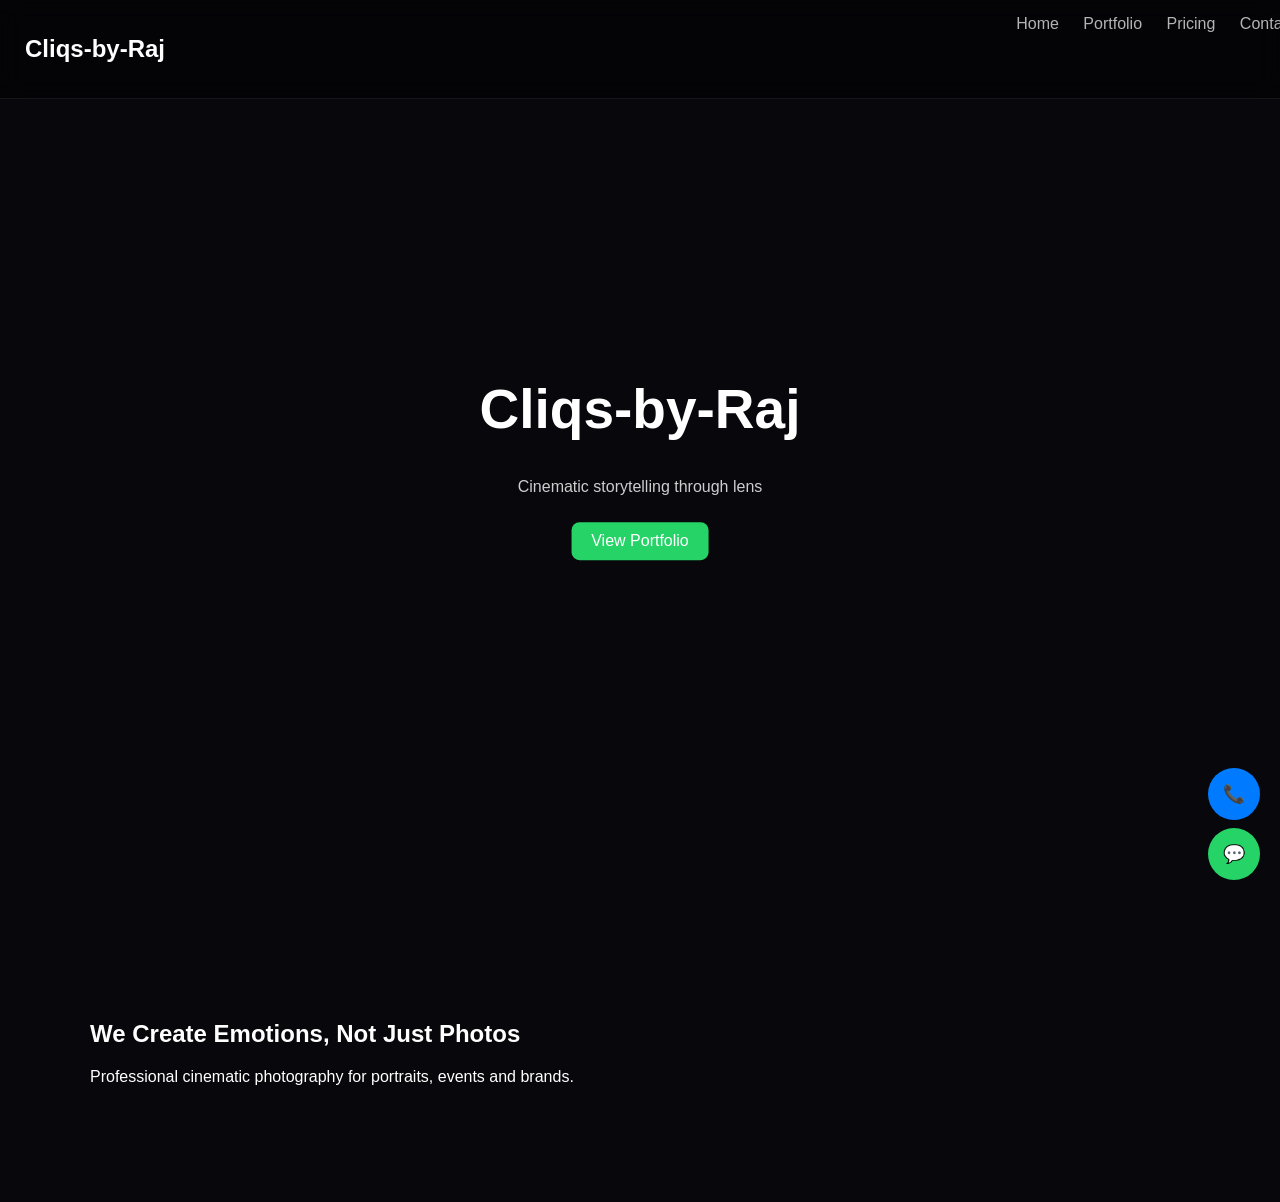
<file: index.html>
<!DOCTYPE html>
<html>
<head>
  <meta name="viewport" content="width=device-width, initial-scale=1.0">
<link rel="stylesheet" href="style.css">
</head>

<body>

<header>
<h2>Cliqs-by-Raj</h2>
<nav>
<a href="index.html">Home</a>
<a href="portfolio.html">Portfolio</a>
<a href="pricing.html">Pricing</a>
<a href="contact.html">Contact</a>
</nav>
</header>

<!-- SLIDESHOW HERO -->
<div class="slideshow">

<div class="slide active" style="background-image:url('https://picsum.photos/1200/800?1')"></div>
<div class="slide" style="background-image:url('https://picsum.photos/1200/800?2')"></div>
<div class="slide" style="background-image:url('https://picsum.photos/1200/800?3')"></div>

<div class="hero-text">
<h1>Cliqs-by-Raj</h1>
<p>Cinematic storytelling through lens</p>
<a class="btn" href="portfolio.html">View Portfolio</a>
</div>

</div>

<section class="hidden">
<h2>We Create Emotions, Not Just Photos</h2>
<p>Professional cinematic photography for portraits, events and brands.</p>
</section>

<a class="whatsapp" href="https://wa.me/919175856484">💬</a>
<a class="call" href="tel:+919175856484">📞</a>

<script src="script.js"></script>
</body>
</html>
</file>
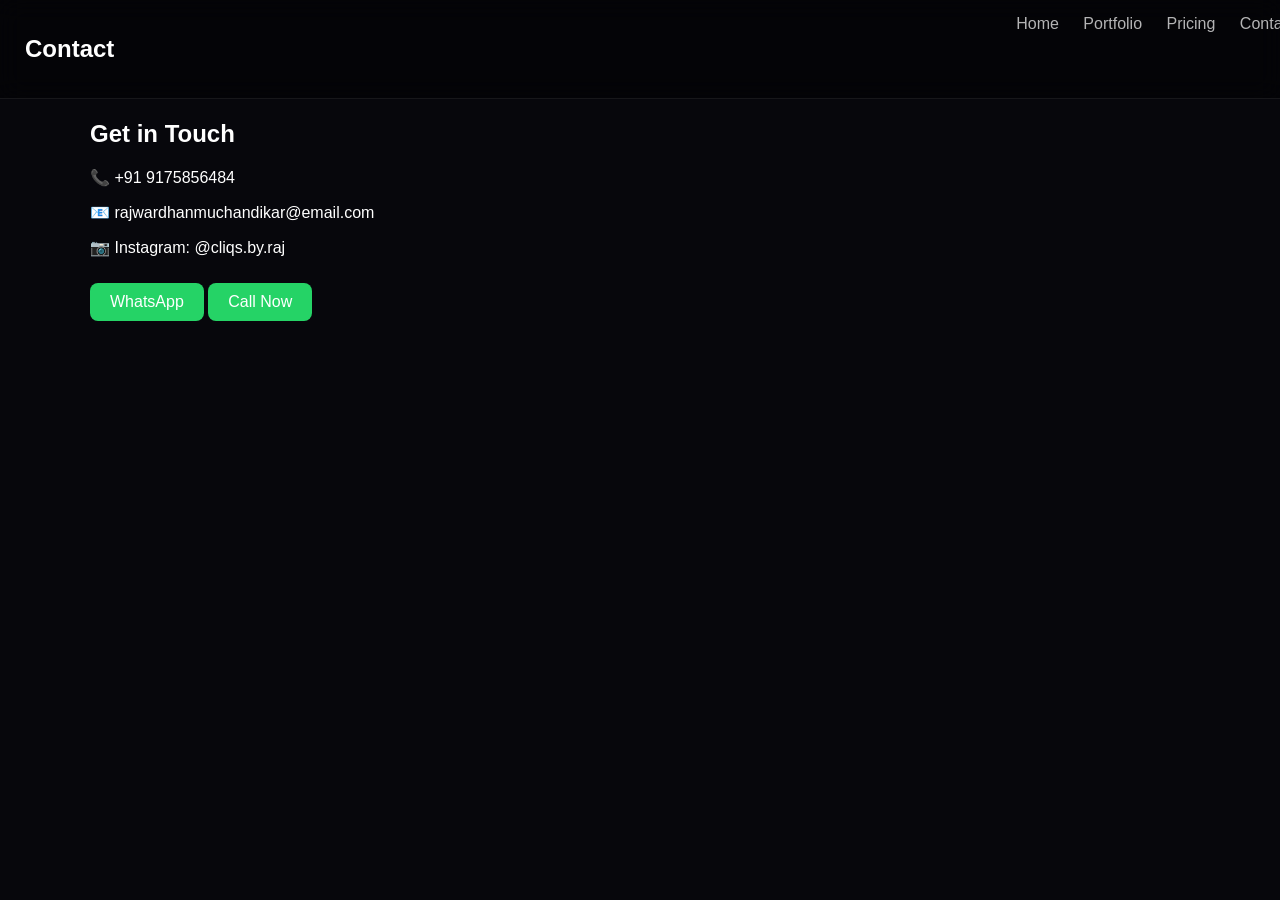
<file: contact.html>
<!DOCTYPE html>
<html>
<head>
<meta name="viewport" content="width=device-width, initial-scale=1.0">
<link rel="stylesheet" href="style.css">
</head>
<body>

<header>
<h2>Contact</h2>
<nav>
<a href="index.html">Home</a>
<a href="portfolio.html">Portfolio</a>
<a href="pricing.html">Pricing</a>
<a href="contact.html">Contact</a>
</nav>
</header>

<section class="hidden">
<h2>Get in Touch</h2>
<p>📞 +91 9175856484</p>
<p>📧 rajwardhanmuchandikar@email.com</p>
<p>📷 Instagram: @cliqs.by.raj</p>

<a class="btn" href="https://wa.me/919175856484">WhatsApp</a>
<a class="btn" href="tel:+919175856484">Call Now</a>
</section>

<script src="script.js"></script>
</body>
</html>
</file>
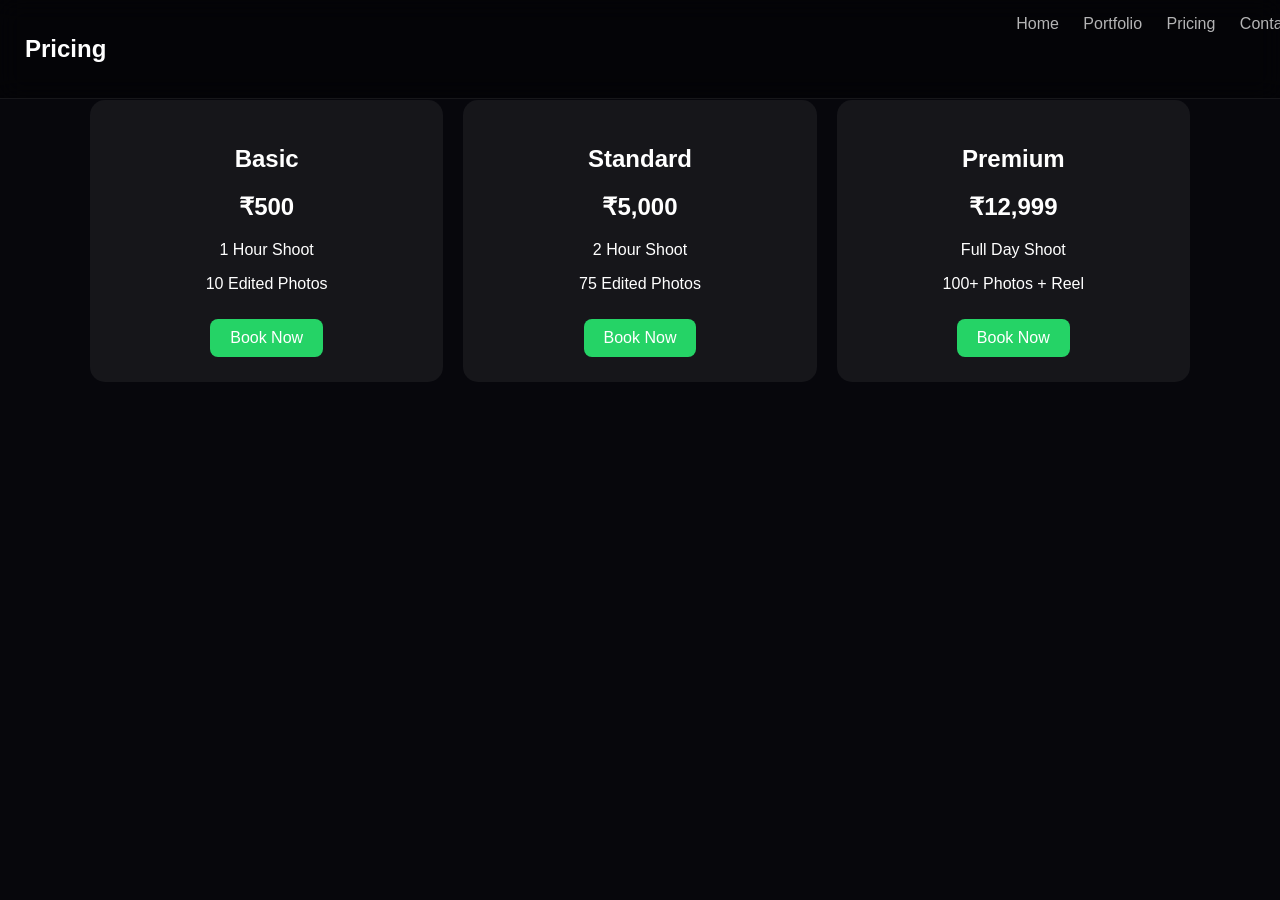
<file: pricing.html>
<!DOCTYPE html>
<html>
<head>
  <meta name="viewport" content="width=device-width, initial-scale=1.0">
<link rel="stylesheet" href="style.css">
</head>

<body>

<header>
<h2>Pricing</h2>
<nav>
<a href="index.html">Home</a>
<a href="portfolio.html">Portfolio</a>
<a href="pricing.html">Pricing</a>
<a href="contact.html">Contact</a>
</nav>
</header>

<section class="pricing hidden">

<div class="price-box">
<h2>Basic</h2>
<h1>₹500</h1>
<p>1 Hour Shoot</p>
<p>10 Edited Photos</p>
<a class="btn" href="https://wa.me/919175856484">Book Now</a>
</div>

<div class="price-box">
<h2>Standard</h2>
<h1>₹5,000</h1>
<p>2 Hour Shoot</p>
<p>75 Edited Photos</p>
<a class="btn" href="https://wa.me/919175856484">Book Now</a>
</div>

<div class="price-box">
<h2>Premium</h2>
<h1>₹12,999</h1>
<p>Full Day Shoot</p>
<p>100+ Photos + Reel</p>
<a class="btn" href="https://wa.me/919175856484">Book Now</a>
</div>

</section>

<script src="script.js"></script>
</body>
</html>
</file>
<file: style.css>
body{
margin:0;
font-family:Arial;
background:#07070c;
color:white;
overflow-x:hidden;
}

/* NAV */
header{
position:fixed;
top:0;
width:100%;
display:flex;
justify-content:space-between;
padding:15px 25px;
background:rgba(0,0,0,0.4);
backdrop-filter:blur(12px);
z-index:1000;
border-bottom:1px solid rgba(255,255,255,0.08);
}

nav a{
color:white;
margin:0 10px;
text-decoration:none;
opacity:0.7;
}
nav a:hover{opacity:1;}

/* SECTIONS */
section{
padding:100px 20px;
max-width:1100px;
margin:auto;
}

/* SCROLL ANIMATION */
.hidden{
opacity:0;
transform:translateY(50px);
transition:1s;
}

.show{
opacity:1;
transform:translateY(0);
}

/* BUTTON */
.btn{
display:inline-block;
padding:10px 20px;
background:#25D366;
color:white;
border-radius:8px;
text-decoration:none;
margin-top:10px;
}

/* PRICING */
.pricing{
display:grid;
grid-template-columns:repeat(auto-fit,minmax(250px,1fr));
gap:20px;
}

.price-box{
background:rgba(255,255,255,0.06);
padding:25px;
border-radius:15px;
text-align:center;
transition:0.3s;
}

.price-box:hover{
transform:scale(1.05);
}

/* GALLERY */
.gallery{
display:grid;
grid-template-columns:repeat(auto-fit,minmax(250px,1fr));
gap:15px;
}

.gallery img{
width:100%;
border-radius:12px;
cursor:pointer;
transition:0.4s;
}

.gallery img:hover{
transform:scale(1.05);
}

/* WHATSAPP + CALL */
.whatsapp,.call{
position:fixed;
right:20px;
padding:15px;
border-radius:50%;
color:white;
text-decoration:none;
font-size:18px;
z-index:1000;
}

.whatsapp{bottom:20px;background:#25D366;}
.call{bottom:80px;background:#007bff;}

/* SLIDESHOW */
.slideshow{
position:relative;
height:100vh;
overflow:hidden;
}

.slide{
position:absolute;
width:100%;
height:100%;
background-size:cover;
background-position:center;
opacity:0;
transition:1.5s;
filter:brightness(60%);
}

.slide.active{
opacity:1;
}

.hero-text{
position:absolute;
top:50%;
left:50%;
transform:translate(-50%,-50%);
text-align:center;
z-index:2;
}

.hero-text h1{
font-size:55px;
}

.hero-text p{
opacity:0.8;
}

@media (max-width: 768px) {

  body {
    overflow-x: hidden;
  }


  .hero h1 {
    font-size: 32px;
    text-align: center;
  }

  .hero p {
    font-size: 14px;
    text-align: center;
  }

 
  header {
    flex-direction: column;
    align-items: center;
    padding: 10px;
  }

  nav {
    display: flex;
    flex-wrap: wrap;
    justify-content: center;
  }

  nav a {
    font-size: 14px;
    margin: 5px;
  }


  section {
    padding: 70px 15px;
  }


  .gallery {
    grid-template-columns: 1fr;
  }


  .pricing {
    grid-template-columns: 1fr;
  }

  .price-box {
    width: 100%;
  }

  .hero-text h1 {
    font-size: 28px;
  }

  .hero-text p {
    font-size: 14px;
  }

  
  .track img {
    width: 200px;
    height: 280px;
  }

  .btn {
    font-size: 14px;
    padding: 8px 15px;
  }

}
</file>
